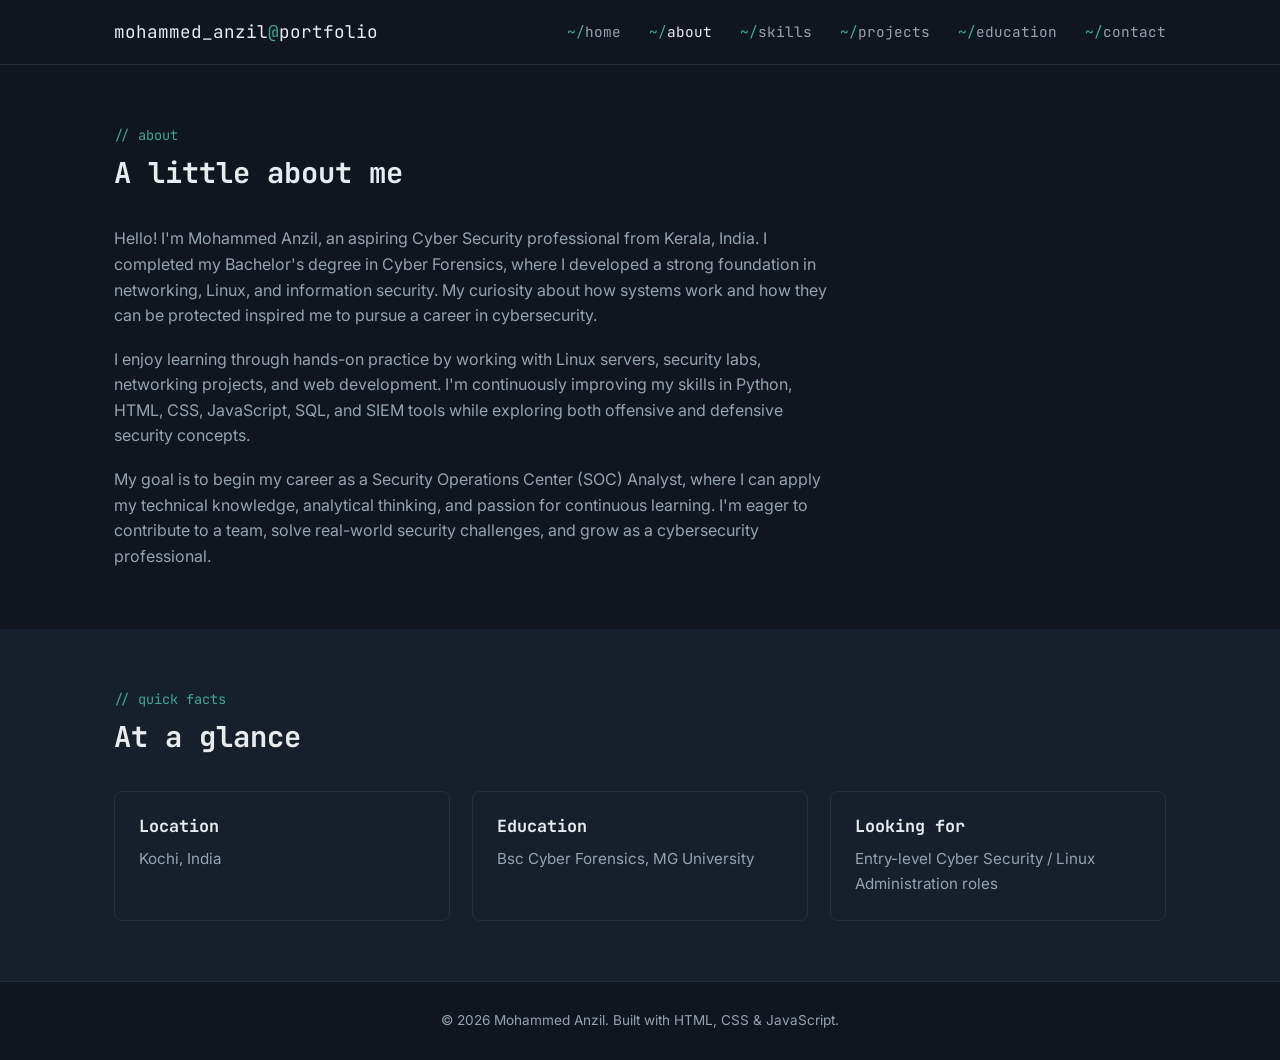
<file: about.html>
<!DOCTYPE html>
<html lang="en">
<head>
  <meta charset="UTF-8">
  <meta name="viewport" content="width=device-width, initial-scale=1.0">
  <title>About | anzil</title>
  <link rel="preconnect" href="https://fonts.googleapis.com">
  <link href="https://fonts.googleapis.com/css2?family=JetBrains+Mono:wght@400;600&family=Inter:wght@400;500;600&display=swap" rel="stylesheet">
  <link rel="stylesheet" href="style.css">
</head>
<body>

  <header class="site-header">
    <div class="nav-wrapper">
      <div class="logo">mohammed_anzil<span>@</span>portfolio</div>
      <button class="nav-toggle" aria-label="Toggle menu">
        <span></span><span></span><span></span>
      </button>
      <ul class="nav-links">
        <li><a href="index.html">home</a></li>
        <li><a href="about.html" class="active">about</a></li>
        <li><a href="skills.html">skills</a></li>
        <li><a href="projects.html">projects</a></li>
        <li><a href="education.html">education</a></li>
        <li><a href="contact.html">contact</a></li>
      </ul>
    </div>
  </header>

  <main>
    <section>
      <div class="container">
        <p class="eyebrow">// about</p>
        <h2 class="section-title">A little about me</h2>

        <div style="max-width: 720px;">
          <p style="margin-bottom: 18px; color: var(--text-dim);">
            Hello! I'm Mohammed Anzil, an aspiring Cyber Security professional from Kerala, India. I completed my Bachelor's degree in Cyber Forensics, where I developed a strong foundation in networking, Linux, and information security. My curiosity about how systems work and how they can be protected inspired me to pursue a career in cybersecurity.
          </p>
          <p style="margin-bottom: 18px; color: var(--text-dim);">
            I enjoy learning through hands-on practice by working with Linux servers, security labs, networking projects, and web development. I'm continuously improving my skills in Python, HTML, CSS, JavaScript, SQL, and SIEM tools while exploring both offensive and defensive security concepts.
          </p>
          <p style="color: var(--text-dim);">
            My goal is to begin my career as a Security Operations Center (SOC) Analyst, where I can apply my technical knowledge, analytical thinking, and passion for continuous learning. I'm eager to contribute to a team, solve real-world security challenges, and grow as a cybersecurity professional.
          </p>
        </div>
      </div>
    </section>

    <section class="section-alt">
      <div class="container">
        <p class="eyebrow">// quick facts</p>
        <h2 class="section-title">At a glance</h2>
        <div class="grid">
          <div class="card">
            <h3>Location</h3>
            <p>Kochi, India</p>
          </div>
          <div class="card">
            <h3>Education</h3>
            <p>Bsc Cyber Forensics, MG University</p>
          </div>
          <div class="card">
            <h3>Looking for</h3>
            <p>Entry-level Cyber Security / Linux Administration roles</p>
          </div>
        </div>
      </div>
    </section>
  </main>

  <footer>
    <div class="container">
      <p>&copy; 2026 Mohammed Anzil. Built with HTML, CSS &amp; JavaScript.</p>
    </div>
  </footer>

  <script src="script.js"></script>
</body>
</html>
</file>
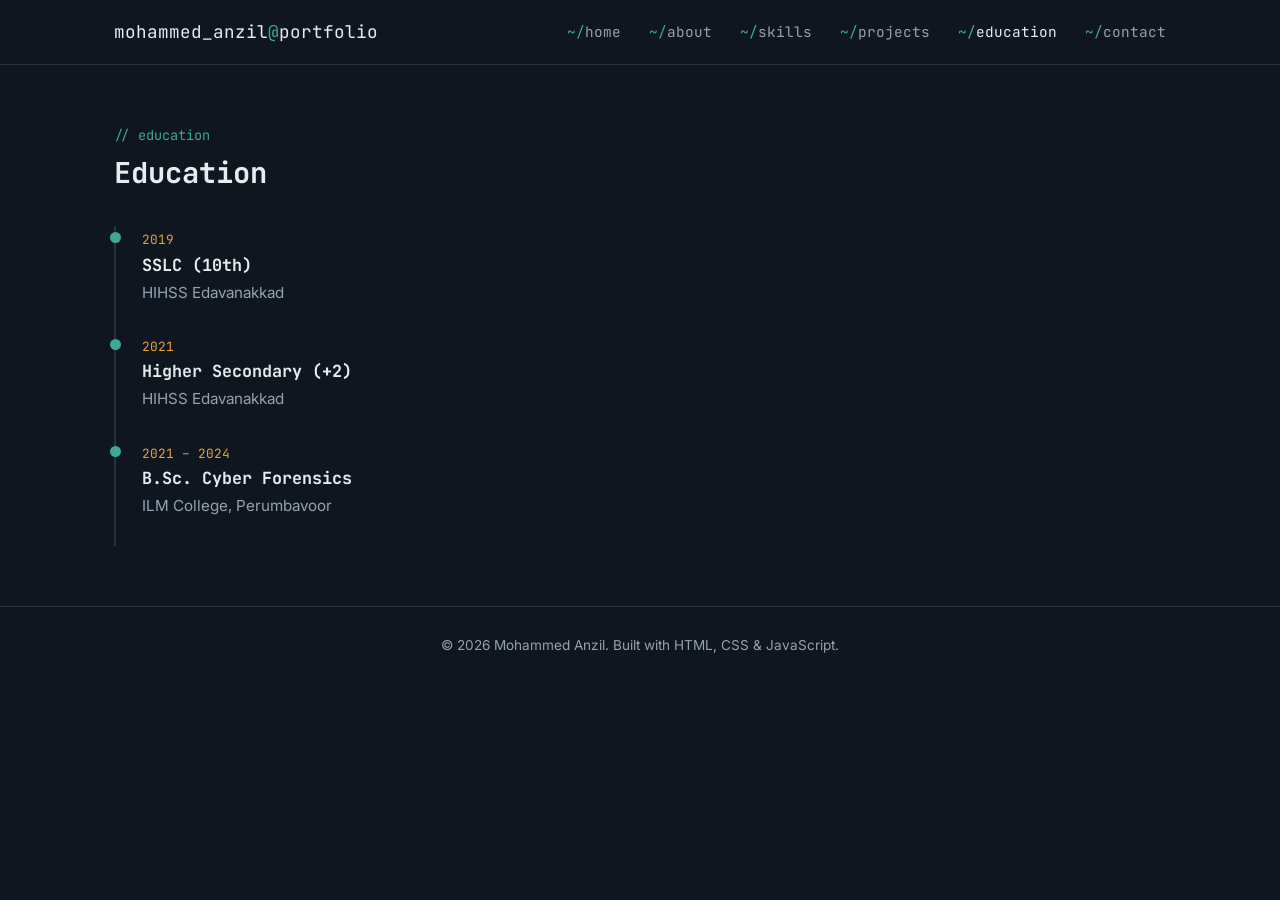
<file: education.html>
<!DOCTYPE html>
<html lang="en">
<head>
  <meta charset="UTF-8">
  <meta name="viewport" content="width=device-width, initial-scale=1.0">
  <title>Education | Mohammed Anzil</title>

  <link rel="preconnect" href="https://fonts.googleapis.com">
  <link href="https://fonts.googleapis.com/css2?family=JetBrains+Mono:wght@400;600&family=Inter:wght@400;500;600&display=swap" rel="stylesheet">

  <link rel="stylesheet" href="style.css">
</head>
<body>

  <header class="site-header">
    <div class="nav-wrapper">
      <div class="logo">mohammed_anzil<span>@</span>portfolio</div>

      <button class="nav-toggle" aria-label="Toggle menu">
        <span></span><span></span><span></span>
      </button>

      <ul class="nav-links">
        <li><a href="index.html">home</a></li>
        <li><a href="about.html">about</a></li>
        <li><a href="skills.html">skills</a></li>
        <li><a href="projects.html">projects</a></li>
        <li><a href="education.html" class="active">education</a></li>
        <li><a href="contact.html">contact</a></li>
      </ul>
    </div>
  </header>

  <main>
    <section>
      <div class="container">

        <p class="eyebrow">// education</p>
        <h2 class="section-title">Education</h2>

        <div style="max-width: 700px;">

          <div class="timeline-item">
            <p class="date">2019</p>
            <h3>SSLC (10th)</h3>
            <p>HIHSS Edavanakkad</p>
          </div>

          <div class="timeline-item">
            <p class="date">2021</p>
            <h3>Higher Secondary (+2)</h3>
            <p>HIHSS Edavanakkad</p>
          </div>

          <div class="timeline-item">
            <p class="date">2021 – 2024</p>
            <h3>B.Sc. Cyber Forensics</h3>
            <p>ILM College, Perumbavoor</p>
          </div>

        </div>

      </div>
    </section>
  </main>

  <footer>
    <div class="container">
      <p>&copy; 2026 Mohammed Anzil. Built with HTML, CSS &amp; JavaScript.</p>
    </div>
  </footer>

  <script src="script.js"></script>

</body>
</html>
</file>
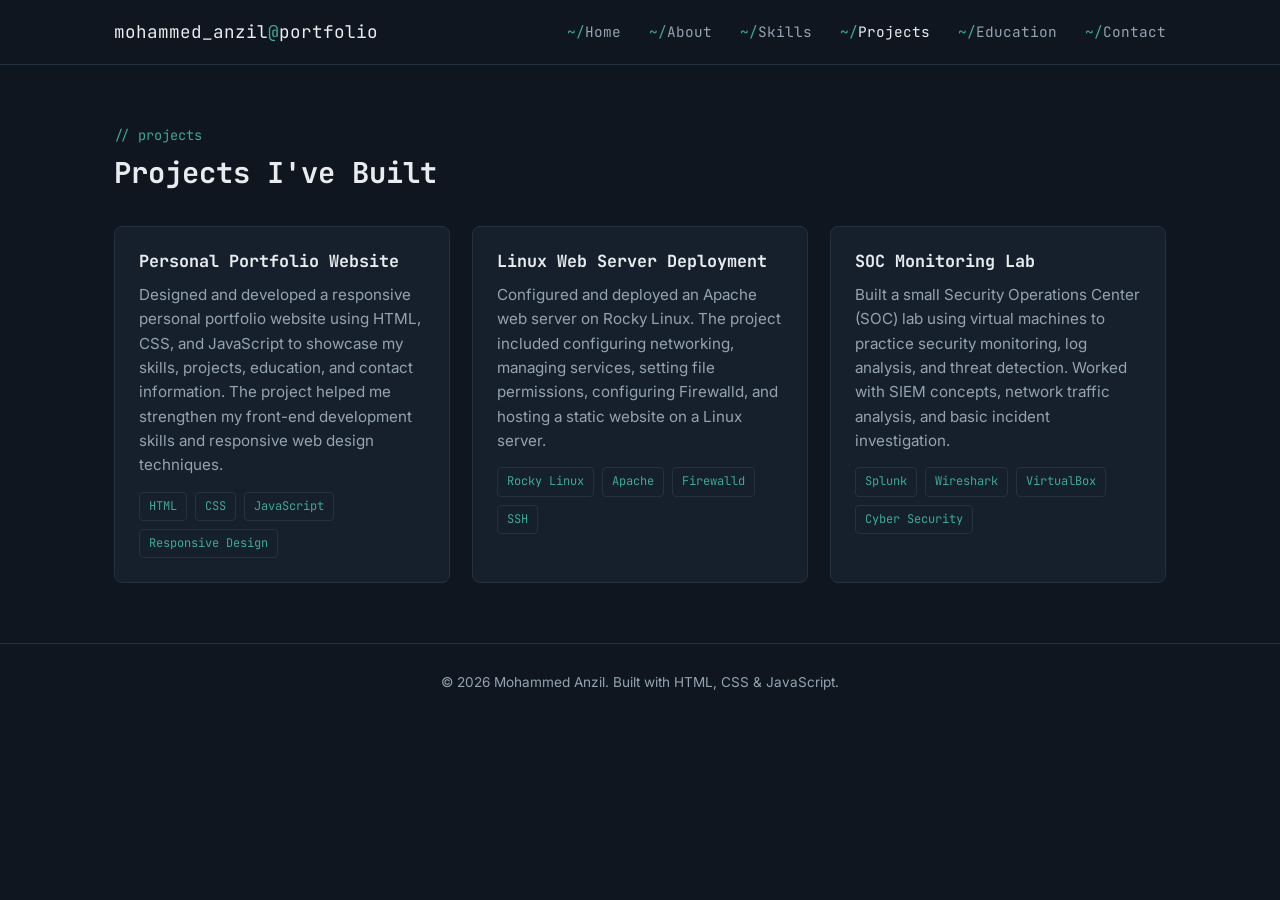
<file: projects.html>
<!DOCTYPE html>
<html lang="en">
<head>
  <meta charset="UTF-8">
  <meta name="viewport" content="width=device-width, initial-scale=1.0">
  <title>Projects | Mohammed Anzil</title>

  <link rel="preconnect" href="https://fonts.googleapis.com">
  <link href="https://fonts.googleapis.com/css2?family=JetBrains+Mono:wght@400;600&family=Inter:wght@400;500;600&display=swap" rel="stylesheet">

  <link rel="stylesheet" href="style.css">
</head>
<body>

  <header class="site-header">
    <div class="nav-wrapper">
      <div class="logo">mohammed_anzil<span>@</span>portfolio</div>

      <button class="nav-toggle" aria-label="Toggle menu">
        <span></span><span></span><span></span>
      </button>

      <ul class="nav-links">
        <li><a href="index.html">Home</a></li>
        <li><a href="about.html">About</a></li>
        <li><a href="skills.html">Skills</a></li>
        <li><a href="projects.html" class="active">Projects</a></li>
        <li><a href="education.html">Education</a></li>
        <li><a href="contact.html">Contact</a></li>
      </ul>
    </div>
  </header>

  <main>

    <section>
      <div class="container">

        <p class="eyebrow">// projects</p>
        <h2 class="section-title">Projects I've Built</h2>

        <div class="grid">

          <div class="card">
            <h3>Personal Portfolio Website</h3>

            <p>
              Designed and developed a responsive personal portfolio website using
              HTML, CSS, and JavaScript to showcase my skills, projects, education,
              and contact information. The project helped me strengthen my front-end
              development skills and responsive web design techniques.
            </p>

            <div class="tag-list">
              <span class="tag">HTML</span>
              <span class="tag">CSS</span>
              <span class="tag">JavaScript</span>
              <span class="tag">Responsive Design</span>
            </div>

          </div>

          <div class="card">

            <h3>Linux Web Server Deployment</h3>

            <p>
              Configured and deployed an Apache web server on Rocky Linux. The
              project included configuring networking, managing services, setting
              file permissions, configuring Firewalld, and hosting a static website
              on a Linux server.
            </p>

            <div class="tag-list">
              <span class="tag">Rocky Linux</span>
              <span class="tag">Apache</span>
              <span class="tag">Firewalld</span>
              <span class="tag">SSH</span>
            </div>

          </div>

          <div class="card">

            <h3>SOC Monitoring Lab</h3>

            <p>
              Built a small Security Operations Center (SOC) lab using virtual
              machines to practice security monitoring, log analysis, and threat
              detection. Worked with SIEM concepts, network traffic analysis,
              and basic incident investigation.
            </p>

            <div class="tag-list">
              <span class="tag">Splunk</span>
              <span class="tag">Wireshark</span>
              <span class="tag">VirtualBox</span>
              <span class="tag">Cyber Security</span>
            </div>

          </div>

        </div>

      </div>
    </section>

  </main>

  <footer>
    <div class="container">
      <p>&copy; 2026 Mohammed Anzil. Built with HTML, CSS &amp; JavaScript.</p>
    </div>
  </footer>

  <script src="script.js"></script>

</body>
</html>
</file>
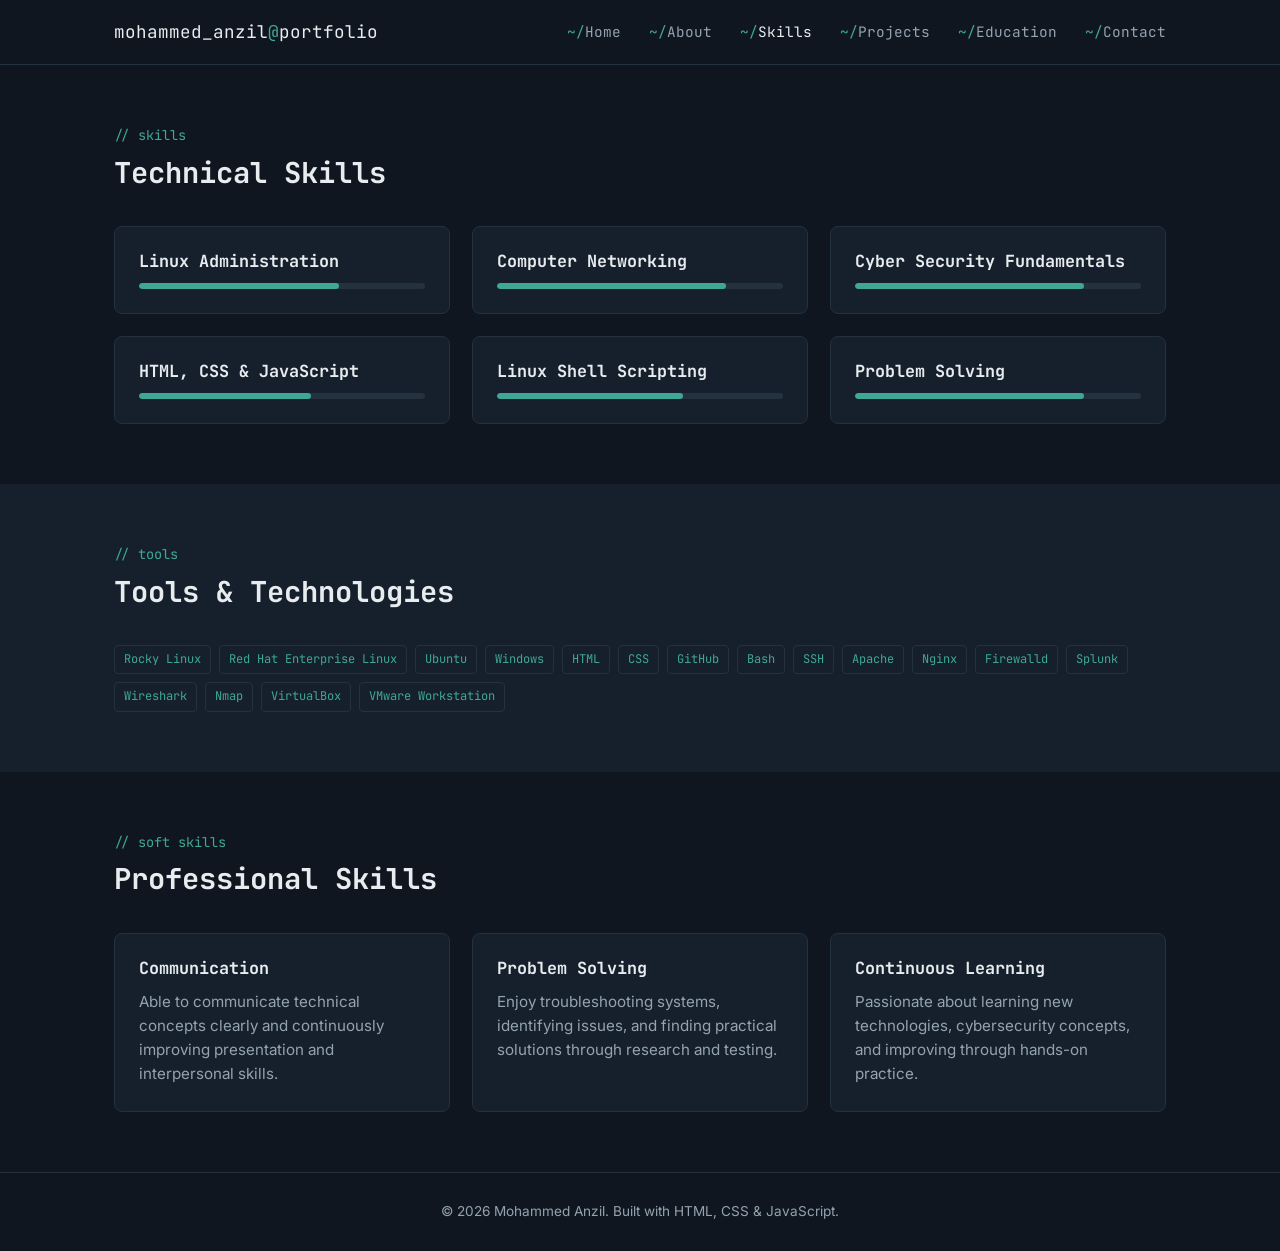
<file: skills.html>
<!DOCTYPE html>
<html lang="en">
<head>
  <meta charset="UTF-8">
  <meta name="viewport" content="width=device-width, initial-scale=1.0">
  <title>Skills | Mohammed Anzil</title>

  <link rel="preconnect" href="https://fonts.googleapis.com">
  <link href="https://fonts.googleapis.com/css2?family=JetBrains+Mono:wght@400;600&family=Inter:wght@400;500;600&display=swap" rel="stylesheet">

  <link rel="stylesheet" href="style.css">
</head>
<body>

  <header class="site-header">
    <div class="nav-wrapper">
      <div class="logo">mohammed_anzil<span>@</span>portfolio</div>

      <button class="nav-toggle" aria-label="Toggle menu">
        <span></span>
        <span></span>
        <span></span>
      </button>

      <ul class="nav-links">
        <li><a href="index.html">Home</a></li>
        <li><a href="about.html">About</a></li>
        <li><a href="skills.html" class="active">Skills</a></li>
        <li><a href="projects.html">Projects</a></li>
        <li><a href="education.html">Education</a></li>
        <li><a href="contact.html">Contact</a></li>
      </ul>
    </div>
  </header>

  <main>

    <section>
      <div class="container">

        <p class="eyebrow">// skills</p>
        <h2 class="section-title">Technical Skills</h2>

        <div class="grid" style="grid-template-columns: repeat(auto-fit, minmax(280px,1fr));">

          <div class="card">
            <h3>Linux Administration</h3>
            <div class="skill-bar-track">
              <div class="skill-bar-fill" style="width:70%;"></div>
            </div>
          </div>

          <div class="card">
            <h3>Computer Networking</h3>
            <div class="skill-bar-track">
              <div class="skill-bar-fill" style="width:80%;"></div>
            </div>
          </div>

          <div class="card">
            <h3>Cyber Security Fundamentals</h3>
            <div class="skill-bar-track">
              <div class="skill-bar-fill" style="width:80%;"></div>
            </div>
          </div>

          <div class="card">
            <h3>HTML, CSS & JavaScript</h3>
            <div class="skill-bar-track">
              <div class="skill-bar-fill" style="width:60%;"></div>
            </div>
          </div>

          <div class="card">
            <h3>Linux Shell Scripting</h3>
            <div class="skill-bar-track">
              <div class="skill-bar-fill" style="width:65%;"></div>
            </div>
          </div>

          <div class="card">
            <h3>Problem Solving</h3>
            <div class="skill-bar-track">
              <div class="skill-bar-fill" style="width:80%;"></div>
            </div>
          </div>

        </div>

      </div>
    </section>

    <section class="section-alt">

      <div class="container">

        <p class="eyebrow">// tools</p>
        <h2 class="section-title">Tools & Technologies</h2>

        <div class="tag-list">
          <span class="tag">Rocky Linux</span>
          <span class="tag">Red Hat Enterprise Linux</span>
          <span class="tag">Ubuntu</span>
          <span class="tag">Windows</span>
          <span class="tag">HTML</span>
          <span class="tag">CSS</span>
          <span class="tag">GitHub</span>
          <span class="tag">Bash</span>
          <span class="tag">SSH</span>
          <span class="tag">Apache</span>
          <span class="tag">Nginx</span>
          <span class="tag">Firewalld</span>
          <span class="tag">Splunk</span>
          <span class="tag">Wireshark</span>
          <span class="tag">Nmap</span>
          <span class="tag">VirtualBox</span>
          <span class="tag">VMware Workstation</span>
        </div>

      </div>

    </section>

    <section>

      <div class="container">

        <p class="eyebrow">// soft skills</p>
        <h2 class="section-title">Professional Skills</h2>

        <div class="grid">

          <div class="card">
            <h3>Communication</h3>
            <p>Able to communicate technical concepts clearly and continuously improving presentation and interpersonal skills.</p>
          </div>

          <div class="card">
            <h3>Problem Solving</h3>
            <p>Enjoy troubleshooting systems, identifying issues, and finding practical solutions through research and testing.</p>
          </div>

          <div class="card">
            <h3>Continuous Learning</h3>
            <p>Passionate about learning new technologies, cybersecurity concepts, and improving through hands-on practice.</p>
          </div>

        </div>

      </div>

    </section>

  </main>

  <footer>
    <div class="container">
      <p>&copy; 2026 Mohammed Anzil. Built with HTML, CSS &amp; JavaScript.</p>
    </div>
  </footer>

  <script src="script.js"></script>

</body>
</html>
</file>
<file: style.css>
/* =========================================================
   1. VARIABLES
   All the colors and fonts are stored here as "variables"
   (CSS calls them custom properties). Change a value here
   and it updates everywhere it's used on the site.
========================================================= */
:root {
  --bg: #0f1620;          /* main dark background */
  --bg-alt: #16202c;      /* slightly lighter panel background */
  --text: #e8ecef;        /* main text color (off-white) */
  --text-dim: #94a3b0;    /* muted/secondary text */
  --accent: #3fa796;      /* teal - links, buttons, highlights */
  --accent-2: #e8a33d;    /* amber - used sparingly for emphasis */
  --border: #24313e;      /* subtle border color */
  --error: #e8635f;       /* red - form error messages */
  --font-heading: 'JetBrains Mono', monospace;
  --font-body: 'Inter', sans-serif;
}

/* =========================================================
   2. RESET
   Browsers add their own default spacing to elements.
   This removes that so we start from a clean, predictable base.
========================================================= */
* {
  margin: 0;
  padding: 0;
  box-sizing: border-box;
}

html {
  scroll-behavior: smooth;
}

body {
  background-color: var(--bg);
  color: var(--text);
  font-family: var(--font-body);
  line-height: 1.6;
}

a {
  color: var(--accent);
  text-decoration: none;
}

img {
  max-width: 100%;
  display: block;
}

ul {
  list-style: none;
}

h1, h2, h3 {
  font-family: var(--font-heading);
  line-height: 1.3;
}

.container {
  max-width: 1100px;
  margin: 0 auto;
  padding: 0 24px;
}

/* =========================================================
   3. HEADER / NAVIGATION
   Styled like a file path (~/home ~/about ...) to match
   the sysadmin / terminal theme.
========================================================= */
.site-header {
  border-bottom: 1px solid var(--border);
  position: sticky;
  top: 0;
  background-color: var(--bg);
  z-index: 10;
}

.nav-wrapper {
  display: flex;
  align-items: center;
  justify-content: space-between;
  padding: 18px 24px;
  max-width: 1100px;
  margin: 0 auto;
}

.logo {
  font-family: var(--font-heading);
  font-size: 1.1rem;
  color: var(--text);
}

.logo span {
  color: var(--accent);
}

.nav-links {
  display: flex;
  gap: 28px;
}

.nav-links a {
  font-family: var(--font-heading);
  font-size: 0.9rem;
  color: var(--text-dim);
  transition: color 0.2s ease;
}

.nav-links a::before {
  content: "~/";
  color: var(--accent);
}

.nav-links a:hover,
.nav-links a.active {
  color: var(--text);
}

/* Hamburger button - hidden on desktop, shown on mobile */
.nav-toggle {
  display: none;
  flex-direction: column;
  gap: 5px;
  background: none;
  border: none;
  cursor: pointer;
}

.nav-toggle span {
  width: 24px;
  height: 2px;
  background-color: var(--text);
}

/* =========================================================
   4. HERO / TERMINAL BOX
   The signature element of the design: a small fake
   terminal window that "types" out a couple of lines.
========================================================= */
.hero {
  padding: 90px 0 70px;
}

.hero-grid {
  display: grid;
  grid-template-columns: 1.1fr 1fr;
  gap: 48px;
  align-items: center;
}

.hero h1 {
  font-size: 2.4rem;
  margin-bottom: 14px;
}

.hero .tagline {
  color: var(--text-dim);
  font-size: 1.05rem;
  margin-bottom: 28px;
  max-width: 480px;
}

.btn {
  display: inline-block;
  font-family: var(--font-heading);
  font-size: 0.9rem;
  padding: 12px 22px;
  border: 1px solid var(--accent);
  border-radius: 4px;
  color: var(--accent);
  transition: background-color 0.2s ease, color 0.2s ease;
}

.btn:hover {
  background-color: var(--accent);
  color: var(--bg);
}

.btn-solid {
  background-color: var(--accent);
  color: var(--bg);
}

.btn-solid:hover {
  background-color: transparent;
  color: var(--accent);
}

.terminal {
  background-color: var(--bg-alt);
  border: 1px solid var(--border);
  border-radius: 8px;
  overflow: hidden;
  font-family: var(--font-heading);
  font-size: 0.9rem;
}

.terminal-bar {
  background-color: #1b2632;
  padding: 10px 14px;
  display: flex;
  gap: 7px;
}

.terminal-bar span {
  width: 11px;
  height: 11px;
  border-radius: 50%;
  display: inline-block;
}

.terminal-bar span:nth-child(1) { background-color: #e8635f; }
.terminal-bar span:nth-child(2) { background-color: #e8a33d; }
.terminal-bar span:nth-child(3) { background-color: #3fa796; }

.terminal-body {
  padding: 20px;
  min-height: 160px;
}

.terminal-body .line {
  margin-bottom: 10px;
}

.terminal-body .prompt {
  color: var(--accent);
}

.terminal-body .output {
  color: var(--text-dim);
}

.cursor {
  display: inline-block;
  width: 8px;
  height: 1em;
  background-color: var(--accent);
  vertical-align: text-bottom;
  animation: blink 1s step-start infinite;
}

@keyframes blink {
  50% { opacity: 0; }
}

/* =========================================================
   5. GENERIC SECTIONS
========================================================= */
section {
  padding: 60px 0;
}

.section-alt {
  background-color: var(--bg-alt);
}

.eyebrow {
  font-family: var(--font-heading);
  color: var(--accent);
  font-size: 0.85rem;
  margin-bottom: 8px;
}

.section-title {
  font-size: 1.8rem;
  margin-bottom: 34px;
}

/* =========================================================
   6. CARDS (skills / projects / education)
========================================================= */
.grid {
  display: grid;
  grid-template-columns: repeat(3, 1fr);
  gap: 22px;
}

.card {
  background-color: var(--bg-alt);
  border: 1px solid var(--border);
  border-radius: 8px;
  padding: 24px;
}

.card h3 {
  font-size: 1.05rem;
  margin-bottom: 10px;
  color: var(--text);
}

.card p {
  color: var(--text-dim);
  font-size: 0.95rem;
}

.tag-list {
  display: flex;
  flex-wrap: wrap;
  gap: 8px;
  margin-top: 14px;
}

.tag {
  font-family: var(--font-heading);
  font-size: 0.75rem;
  color: var(--accent);
  border: 1px solid var(--border);
  padding: 4px 9px;
  border-radius: 4px;
}

/* Skill bars */
.skill-bar-track {
  background-color: var(--border);
  border-radius: 4px;
  height: 6px;
  margin-top: 10px;
  overflow: hidden;
}

.skill-bar-fill {
  background-color: var(--accent);
  height: 100%;
  border-radius: 4px;
}

/* Timeline (education / certifications) */
.timeline-item {
  border-left: 2px solid var(--border);
  padding: 4px 0 28px 26px;
  position: relative;
}

.timeline-item::before {
  content: "";
  width: 11px;
  height: 11px;
  background-color: var(--accent);
  border-radius: 50%;
  position: absolute;
  left: -6.5px;
  top: 6px;
}

.timeline-item .date {
  font-family: var(--font-heading);
  font-size: 0.8rem;
  color: var(--accent-2);
  margin-bottom: 4px;
}

.timeline-item h3 {
  font-size: 1.05rem;
  margin-bottom: 4px;
}

.timeline-item p {
  color: var(--text-dim);
  font-size: 0.95rem;
}

/* =========================================================
   7. CONTACT / ENQUIRY FORM
========================================================= */
.contact-grid {
  display: grid;
  grid-template-columns: 1fr 1.2fr;
  gap: 48px;
}

.contact-info-item {
  margin-bottom: 22px;
}

.contact-info-item .label {
  font-family: var(--font-heading);
  font-size: 0.8rem;
  color: var(--accent);
  margin-bottom: 4px;
}

.social-links {
  display: flex;
  gap: 16px;
  margin-top: 20px;
}

.social-links a {
  border: 1px solid var(--border);
  border-radius: 6px;
  padding: 8px 14px;
  font-family: var(--font-heading);
  font-size: 0.85rem;
  color: var(--text-dim);
}

.social-links a:hover {
  border-color: var(--accent);
  color: var(--accent);
}

form {
  background-color: var(--bg-alt);
  border: 1px solid var(--border);
  border-radius: 8px;
  padding: 30px;
}

.form-group {
  margin-bottom: 20px;
}

label {
  display: block;
  font-family: var(--font-heading);
  font-size: 0.85rem;
  margin-bottom: 8px;
  color: var(--text-dim);
}

input,
textarea {
  width: 100%;
  background-color: var(--bg);
  border: 1px solid var(--border);
  border-radius: 4px;
  padding: 12px 14px;
  color: var(--text);
  font-family: var(--font-body);
  font-size: 0.95rem;
}

input:focus,
textarea:focus {
  outline: none;
  border-color: var(--accent);
}

textarea {
  resize: vertical;
  min-height: 120px;
}

.error-message {
  color: var(--error);
  font-size: 0.8rem;
  margin-top: 6px;
  min-height: 16px;
}

.form-status {
  margin-top: 16px;
  font-family: var(--font-heading);
  font-size: 0.9rem;
}

.form-status.success {
  color: var(--accent);
}

.form-status.error {
  color: var(--error);
}

/* =========================================================
   8. FOOTER
========================================================= */
footer {
  border-top: 1px solid var(--border);
  padding: 28px 0;
  text-align: center;
  color: var(--text-dim);
  font-size: 0.85rem;
}

footer a {
  color: var(--text-dim);
}

footer a:hover {
  color: var(--accent);
}

/* =========================================================
   9. RESPONSIVE (mobile) STYLES
   Anything below 760px screen width uses these rules instead.
========================================================= */
@media (max-width: 760px) {
  .nav-toggle {
    display: flex;
  }

  .nav-links {
    display: none;
    position: absolute;
    top: 100%;
    left: 0;
    right: 0;
    background-color: var(--bg);
    border-bottom: 1px solid var(--border);
    flex-direction: column;
    padding: 20px 24px;
    gap: 18px;
  }

  .nav-links.open {
    display: flex;
  }

  .hero-grid,
  .contact-grid {
    grid-template-columns: 1fr;
  }

  .grid {
    grid-template-columns: 1fr;
  }

  .hero h1 {
    font-size: 1.8rem;
  }
}

@media (prefers-reduced-motion: reduce) {
  .cursor {
    animation: none;
  }
  html {
    scroll-behavior: auto;
  }
}
</file>
